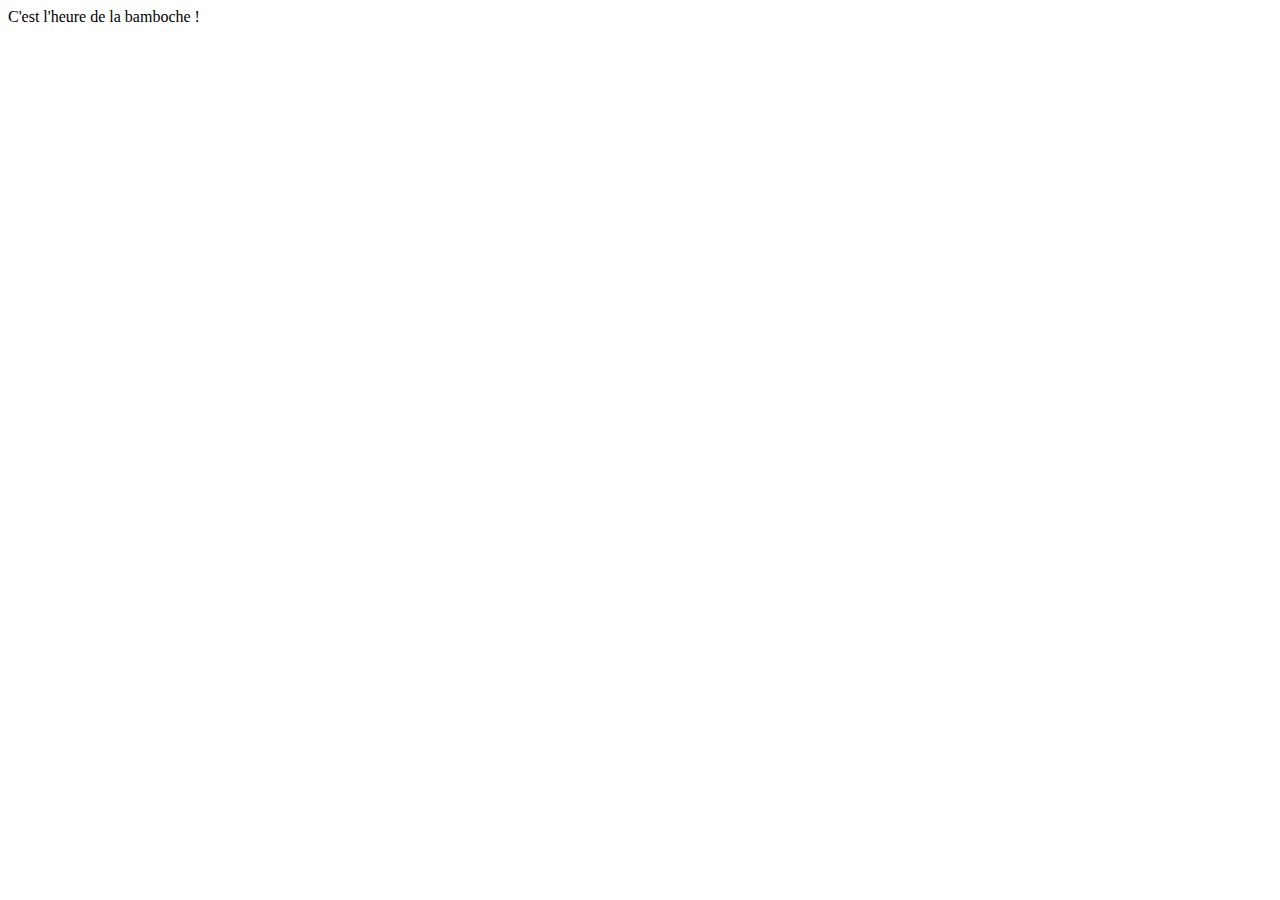
<file: index.html>
<!DOCTYPE html>
<html lang="en">
<head>
  <meta charset="UTF-8">
  <meta name="viewport" content="width=device-width, initial-scale=1.0">
  <title>Document</title>
</head>
<body>
  C'est l'heure de la bamboche !
</body>
</html>
</file>
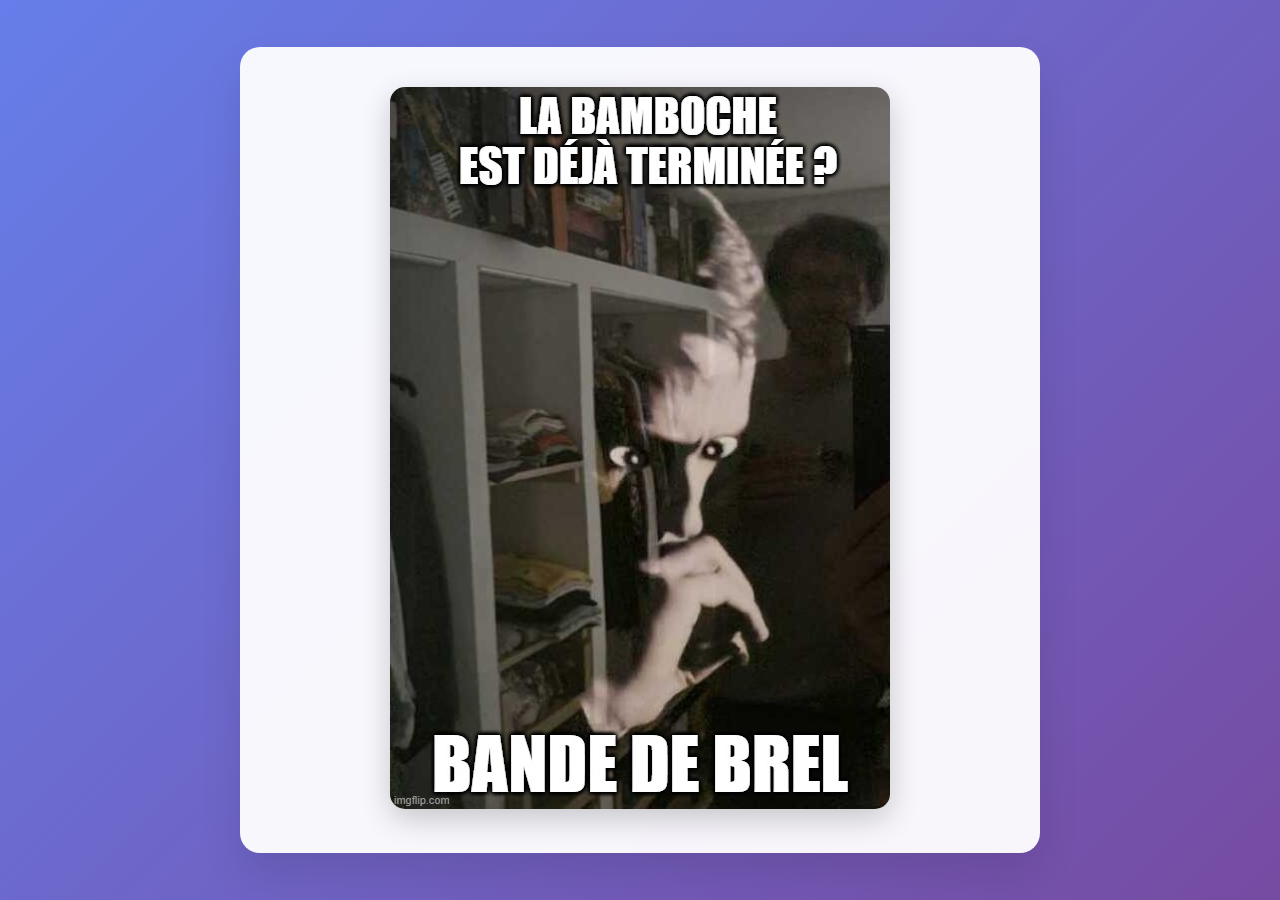
<file: puzzle/index.html>
<!DOCTYPE html>
<html lang="fr">
<head>
  <meta charset="UTF-8">
  <meta name="viewport" content="width=device-width, initial-scale=1.0">
  <title>Bamboche - Puzzle</title>
  <style>
    * {
      margin: 0;
      padding: 0;
      box-sizing: border-box;
    }

    body {
      font-family: 'Arial', sans-serif;
      background: linear-gradient(135deg, #667eea 0%, #764ba2 100%);
      min-height: 100vh;
      display: flex;
      justify-content: center;
      align-items: center;
      padding: 20px;
    }

    .container {
      background: rgba(255, 255, 255, 0.95);
      border-radius: 20px;
      padding: 40px;
      box-shadow: 0 20px 40px rgba(0, 0, 0, 0.1);
      text-align: center;
      max-width: 800px;
      width: 100%;
      backdrop-filter: blur(10px);
    }

    .puzzle-image {
      max-width: 100%;
      height: auto;
      border-radius: 15px;
      box-shadow: 0 10px 30px rgba(0, 0, 0, 0.2);
      transition: transform 0.3s ease;
    }

    .puzzle-image:hover {
      transform: scale(1.05);
    }

    /* Responsive */
    @media (max-width: 768px) {
      .container {
        padding: 20px;
        margin: 10px;
      }
      
      body {
        padding: 10px;
      }
    }
  </style>
</head>
<body>
  <div class="container">
    <img src="./puzzling.png" alt="Bamboche Puzzle" class="puzzle-image">
  </div>
</body>
</html>
</file>
